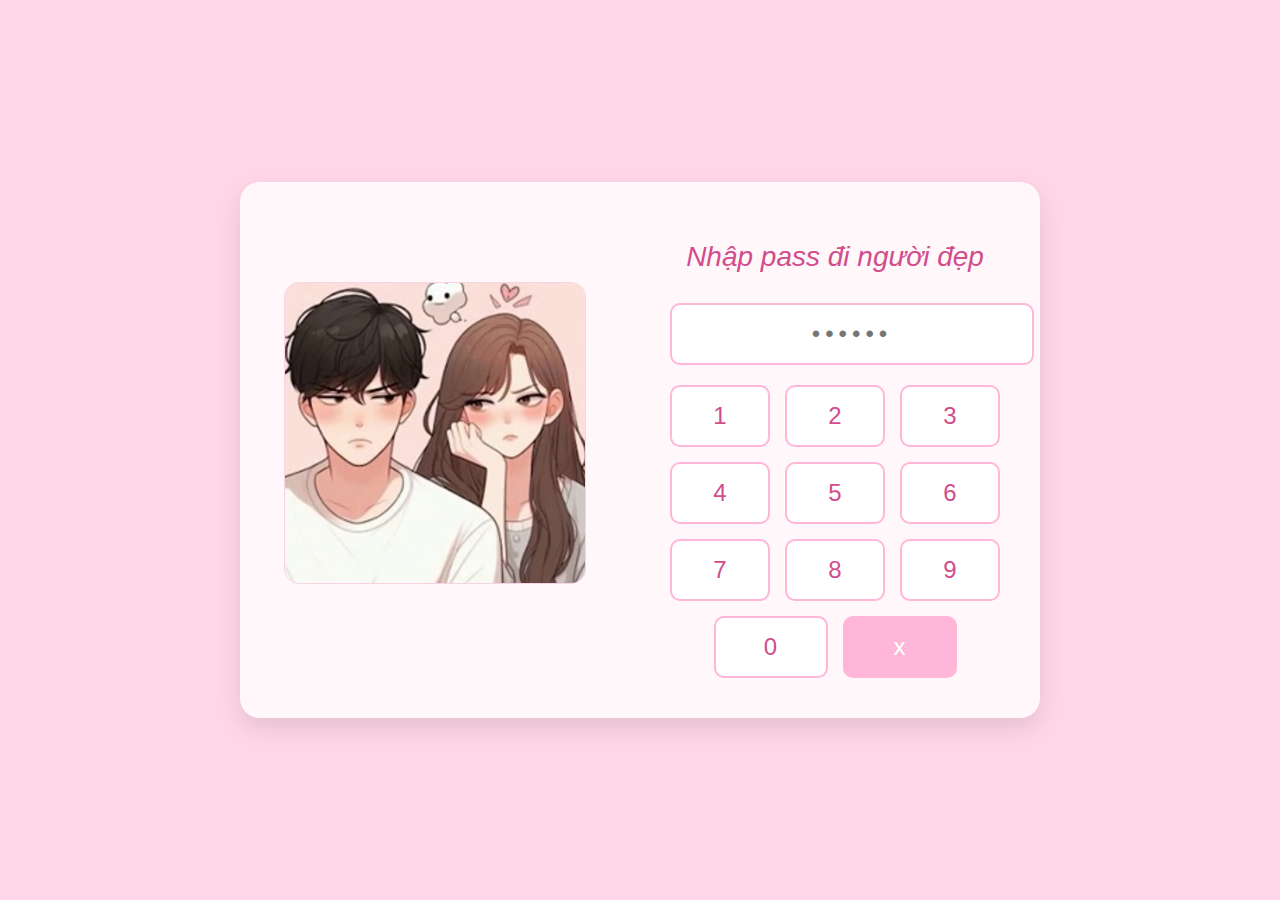
<file: index.html>
<!DOCTYPE html>
<html lang="vi">
<head>
    <meta charset="UTF-8">
    <meta name="viewport" content="width=device-width, initial-scale=1.0">
    <title>Nhập Mật Khẩu</title>
    <link rel="icon" href="data:image/svg+xml,<svg xmlns='http://www.w3.org/2000/svg' viewBox='0 0 100 100'><text y='.9em' font-size='90'>❤️</text></svg>">
    <style>
        body {
            font-family: 'Segoe UI', Tahoma, Geneva, Verdana, sans-serif;
            background-color: #ffd6e7;
            margin: 0;
            padding: 0;
            display: flex;
            justify-content: center;
            align-items: center;
            height: 100vh;
            color: #d14d8b;
        }
        
        .container {
            display: flex;
            background-color: rgba(255, 255, 255, 0.8);
            border-radius: 20px;
            box-shadow: 0 10px 25px rgba(0, 0, 0, 0.1);
            overflow: hidden;
            width: 800px;
            max-width: 90%;
        }
        
        .image-section {
            flex: 1;
            padding: 30px;
            display: flex;
            flex-direction: column;
            align-items: center;
            justify-content: center;
        }
        
        .couple-image {
            width: 300px;
            height: 300px;
            border-radius: 15px;
            border: 1px solid rgba(209, 77, 139, 0.2);
            object-fit: cover;
            margin-bottom: 15px;
        }
        
        .error-message {
            color: #d14d8b;
            font-size: 14px;
            text-align: center;
            height: 20px;
            width: 100%;
        }
        
        .input-section {
            flex: 1;
            padding: 40px;
            display: flex;
            flex-direction: column;
            justify-content: center;
        }
        
        h1 {
            font-family: 'Comic Sans MS', cursive, sans-serif;
            font-size: 28px;
            font-weight: normal;
            color: #d14d8b;
            text-align: center;
            margin-bottom: 30px;
            font-style: italic;
        }
        
        .password-display {
            width: 100%;
            padding: 15px;
            margin-bottom: 20px;
            border: 2px solid #ffb6d9;
            border-radius: 10px;
            font-size: 24px;
            text-align: center;
            letter-spacing: 5px;
            color: #d14d8b;
            background-color: white;
        }
        
        .keypad {
            display: grid;
            grid-template-columns: repeat(3, 1fr);
            gap: 15px;
            margin-bottom: 15px;
        }
        
        .key {
            background-color: white;
            border: 2px solid #ffb6d9;
            border-radius: 10px;
            padding: 15px 0;
            font-size: 24px;
            cursor: pointer;
            transition: all 0.2s;
            text-align: center;
            color: #d14d8b;
        }
        
        .key:hover {
            background-color: #fff0f6;
            transform: scale(1.05);
        }
        
        .key:active {
            transform: scale(0.95);
        }
        
        .bottom-row {
            display: flex;
            justify-content: center;
            gap: 15px;
        }
        
        .zero-key {
            width: 110px;
            background-color: white;
            border: 2px solid #ffb6d9;
            border-radius: 10px;
            padding: 15px 0;
            font-size: 24px;
            cursor: pointer;
            transition: all 0.2s;
            text-align: center;
            color: #d14d8b;
        }
        
        .delete-key {
            width: 110px;
            background-color: #ffb6d9;
            border: 2px solid #ffb6d9;
            border-radius: 10px;
            padding: 15px 0;
            font-size: 24px;
            cursor: pointer;
            transition: all 0.2s;
            text-align: center;
            color: white;
        }
        
        .delete-key:hover {
            background-color: #ff9ec7;
            transform: scale(1.05);
        }
        
        .delete-key:active {
            transform: scale(0.95);
        }
        
        @media (max-width: 768px) {
            .container {
                flex-direction: column;
            }
            
            .image-section, .input-section {
                padding: 20px;
            }
            
            .couple-image {
                width: 200px;
                height: 200px;
            }
            
            .zero-key, .delete-key {
                width: 90px;
            }
        }
    </style>
</head>
<body>
    <div class="container">
        <div class="image-section">
            <img src="ảnh.jpg" alt="Cặp đôi dễ thương" class="couple-image">
            <div class="error-message"></div>
        </div>
        <div class="input-section">
            <h1>Nhập pass đi người đẹp</h1>
            <input type="text" class="password-display" readonly placeholder="••••••" maxlength="6">
            <div class="keypad">
                <div class="key">1</div>
                <div class="key">2</div>
                <div class="key">3</div>
                <div class="key">4</div>
                <div class="key">5</div>
                <div class="key">6</div>
                <div class="key">7</div>
                <div class="key">8</div>
                <div class="key">9</div>
            </div>
            <div class="bottom-row">
                <div class="zero-key">0</div>
                <div class="delete-key">x</div>
            </div>
        </div>
    </div>

    <script>
        const passwordDisplay = document.querySelector('.password-display');
        const keys = document.querySelectorAll('.key');
        const zeroKey = document.querySelector('.zero-key');
        const deleteKey = document.querySelector('.delete-key');
        const errorMessage = document.querySelector('.error-message');
        
        let password = '';
        const correctPassword = '123456';
        let attemptsLeft = 3;
        
        // Handle number keys
        keys.forEach(key => {
            key.addEventListener('click', () => {
                if (password.length < 6) {
                    password += key.textContent;
                    updatePasswordDisplay();
                    checkAutoSubmit();
                }
            });
        });
        
        // Handle zero key
        zeroKey.addEventListener('click', () => {
            if (password.length < 6) {
                password += '0';
                updatePasswordDisplay();
                checkAutoSubmit();
            }
        });
        
        // Handle delete key
        deleteKey.addEventListener('click', () => {
            password = password.slice(0, -1);
            updatePasswordDisplay();
        });
        
        function updatePasswordDisplay() {
            passwordDisplay.value = password;
        }
        
        function checkAutoSubmit() {
            if (password.length === 6) {
                checkPassword();
            }
        }
        
        function checkPassword() {
            if (password === correctPassword) {
                // Correct password
                errorMessage.textContent = 'Mật khẩu đúng! Đang chuyển hướng...';
                errorMessage.style.color = '#4CAF50';
                // Redirect after 1 second
                setTimeout(() => {
                    window.location.href = "page1.html";
                }, 1000);
            } else {
                // Wrong password
                attemptsLeft--;
                if (attemptsLeft > 0) {
                    errorMessage.textContent = `Mật khẩu sai. Bạn còn ${attemptsLeft} lần thử lại.`;
                    password = '';
                    updatePasswordDisplay();
                } else {
                    errorMessage.textContent = 'Bạn đã hết số lần thử. Vui lòng thử lại sau.';
                    document.querySelectorAll('.key, .zero-key, .delete-key').forEach(el => {
                        el.style.pointerEvents = 'none';
                        el.style.opacity = '0.5';
                    });
                }
            }
        }
    </script>
</body>
</html>
</file>
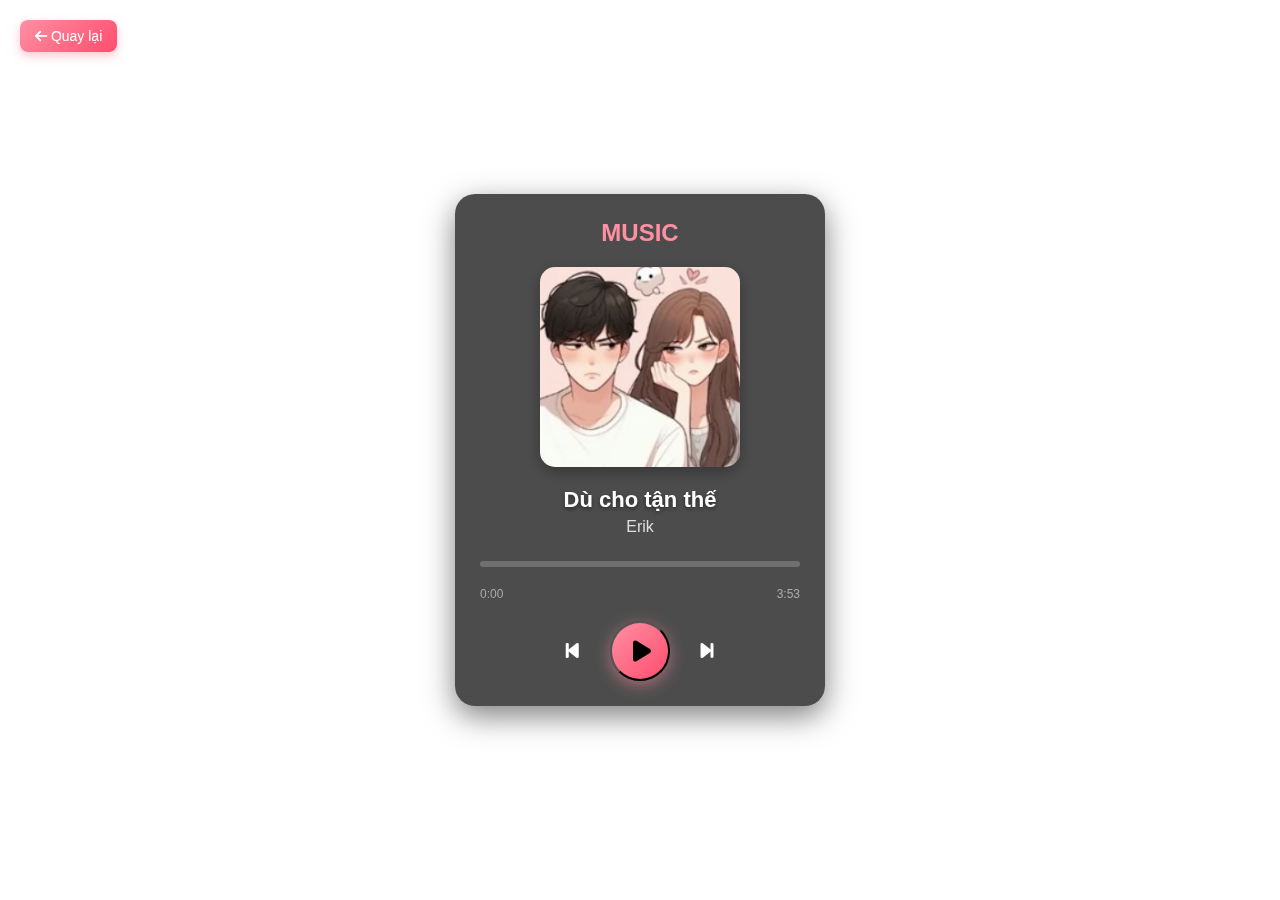
<file: nhac.html>
<!DOCTYPE html>
<html lang="vi">
<head>
    <meta charset="UTF-8">
    <meta name="viewport" content="width=device-width, initial-scale=1.0">
    <title>Music Player - Dù cho tận thế</title>
    
    <style>
        body {
            font-family: 'Arial', sans-serif;
            background: url('https://i.imgur.com/XYZ123.jpg') no-repeat center center fixed; /* THAY LINK ẢNH CỦA BẠN */
            background-size: cover;
            display: flex;
            justify-content: center;
            align-items: center;
            height: 100vh;
            margin: 0;
            color: white;
        }
        
        .player {
            width: 320px;
            background: rgba(0, 0, 0, 0.7);
            backdrop-filter: blur(10px);
            border-radius: 20px;
            box-shadow: 0 10px 30px rgba(0,0,0,0.5);
            padding: 25px;
            text-align: center;
        }
        
        .header {
            font-weight: 900;
            font-size: 24px;
            margin-bottom: 20px;
            color: #FF8FA3;
        }
        
        .cover-art {
            width: 200px;
            height: 200px;
            margin: 0 auto 20px;
            border-radius: 15px;
            overflow: hidden;
            box-shadow: 0 5px 15px rgba(0,0,0,0.3);
        }
        
        .cover-art img {
            width: 100%;
            height: 100%;
            object-fit: cover;
        }
        
        .song-info {
            margin-bottom: 25px;
        }
        
        .song-title {
            font-size: 22px;
            font-weight: bold;
            margin-bottom: 5px;
            text-shadow: 0 2px 4px rgba(0,0,0,0.5);
        }
        
        .artist {
            font-size: 16px;
            color: #DDD;
        }
        
        .progress-container {
            width: 100%;
            height: 6px;
            background: rgba(255,255,255,0.2);
            border-radius: 3px;
            margin: 20px 0;
            cursor: pointer;
        }
        
        .progress {
            height: 100%;
            background: linear-gradient(to right, #FF8FA3, #FF4D6D);
            border-radius: 3px;
            width: 0%;
        }
        
        .time-info {
            display: flex;
            justify-content: space-between;
            font-size: 12px;
            color: #AAA;
            margin-bottom: 20px;
        }
        
        .controls {
            display: flex;
            justify-content: center;
            align-items: center;
            gap: 25px;
        }
        
        .control-btn {
            background: none;
            border: none;
            cursor: pointer;
            color: white;
            font-size: 20px;
            transition: all 0.2s;
        }
        
        .control-btn:hover {
            color: #FF8FA3;
            transform: scale(1.1);
        }
        
        .play-btn {
            width: 60px;
            height: 60px;
            background: linear-gradient(135deg, #FF8FA3, #FF4D6D);
            border-radius: 50%;
            display: flex;
            justify-content: center;
            align-items: center;
            box-shadow: 0 4px 15px rgba(255, 143, 163, 0.5);
            transition: all 0.2s;
        }
        
        .play-btn:hover {
            transform: scale(1.05);
            box-shadow: 0 6px 20px rgba(255, 143, 163, 0.7);
        }
        
        .play-btn i {
            font-size: 24px;
            margin-left: 3px;
        }
    </style>
    <link rel="stylesheet" href="https://cdnjs.cloudflare.com/ajax/libs/font-awesome/6.0.0-beta3/css/all.min.css">
</head>
<body>
    <!-- Nút quay lại -->
    <button onclick="window.location.href='page3.html'" 
            style="position: fixed; 
                   top: 20px; 
                   left: 20px; 
                   padding: 8px 15px; 
                   border: none; 
                   border-radius: 8px; 
                   background: linear-gradient(135deg, #FF8FA3, #FF4D6D); 
                   color: white; 
                   font-size: 14px; 
                   cursor: pointer;
                   box-shadow: 0 4px 10px rgba(255, 143, 163, 0.5);
                   transition: all 0.2s;
                   z-index: 1000;">
        <i class="fas fa-arrow-left"></i> Quay lại
    </button>

    <div class="player">
        <div class="header">MUSIC</div>
        
        <div class="cover-art">
            <img src="nhac.jpg" alt="Đôi anime" id="coverImage">
        </div>
        
        <div class="song-info">
            <div class="song-title">Dù cho tận thế</div>
            <div class="artist">Erik</div>
        </div>
        
        <div class="progress-container" id="progressContainer">
            <div class="progress" id="progress"></div>
        </div>
        
        <div class="time-info">
            <span id="currentTime">0:00</span>
            <span id="duration">3:15</span>
        </div>
        
        <div class="controls">
            <button class="control-btn" id="prevBtn"><i class="fas fa-step-backward"></i></button>
            <button class="play-btn" id="playBtn">
                <i class="fas fa-play" id="playIcon"></i>
            </button>
            <button class="control-btn" id="nextBtn"><i class="fas fa-step-forward"></i></button>
        </div>
    </div>

    <audio id="audioPlayer" src="DuChoTanThe-Erik-36691650.mp3"></audio>

   <script>
    // DOM Elements
    const audioPlayer = document.getElementById('audioPlayer');
    const playBtn = document.getElementById('playBtn');
    const playIcon = document.getElementById('playIcon');
    const prevBtn = document.getElementById('prevBtn');
    const nextBtn = document.getElementById('nextBtn');
    const progress = document.getElementById('progress');
    const progressContainer = document.getElementById('progressContainer');
    const currentTimeEl = document.getElementById('currentTime');
    const durationEl = document.getElementById('duration');
    const coverImage = document.getElementById('coverImage');

    // Play/Pause
    function togglePlay() {
        if (audioPlayer.paused) {
            audioPlayer.play();
            playIcon.classList.replace('fa-play', 'fa-pause');
            playBtn.style.transform = 'scale(1.05)';
        } else {
            audioPlayer.pause();
            playIcon.classList.replace('fa-pause', 'fa-play');
            playBtn.style.transform = 'scale(1)';
        }
    }

    playBtn.addEventListener('click', togglePlay);

    // Update Progress Bar
    function updateProgress(e) {
        const { duration, currentTime } = e.srcElement;
        const progressPercent = (currentTime / duration) * 100;
        progress.style.width = `${progressPercent}%`;
        
        // Update time display
        currentTimeEl.textContent = formatTime(currentTime);
    }

    // Set Progress when clicked on progress bar
    function setProgress(e) {
        const width = this.clientWidth;
        const clickX = e.offsetX;
        const duration = audioPlayer.duration;
        audioPlayer.currentTime = (clickX / width) * duration;
    }

    // Format time (seconds to MM:SS)
    function formatTime(seconds) {
        const mins = Math.floor(seconds / 60);
        const secs = Math.floor(seconds % 60);
        return `${mins}:${secs < 10 ? '0' : ''}${secs}`;
    }

    // Update time info
    function updateTimeInfo() {
        durationEl.textContent = formatTime(audioPlayer.duration);
    }

    // Event Listeners
    audioPlayer.addEventListener('timeupdate', updateProgress);
    audioPlayer.addEventListener('ended', () => {
        playIcon.classList.replace('fa-pause', 'fa-play');
        progress.style.width = '0%';
        currentTimeEl.textContent = '0:00';
    });
    audioPlayer.addEventListener('loadedmetadata', updateTimeInfo);
    progressContainer.addEventListener('click', setProgress);

    // Next/Prev buttons chuyển sang file khác
    nextBtn.addEventListener('click', () => {
        window.location.href = "song2.html"; // Đường dẫn file bài tiếp theo
    });

    prevBtn.addEventListener('click', () => {
        window.location.href = "song3.html"; // Đường dẫn file bài trước đó
    });

    // Load cover art animation
    coverImage.style.opacity = '0';
    setTimeout(() => {
        coverImage.style.transition = 'opacity 0.5s ease';
        coverImage.style.opacity = '1';
    }, 100);
</script>

</body>

</html>
</file>
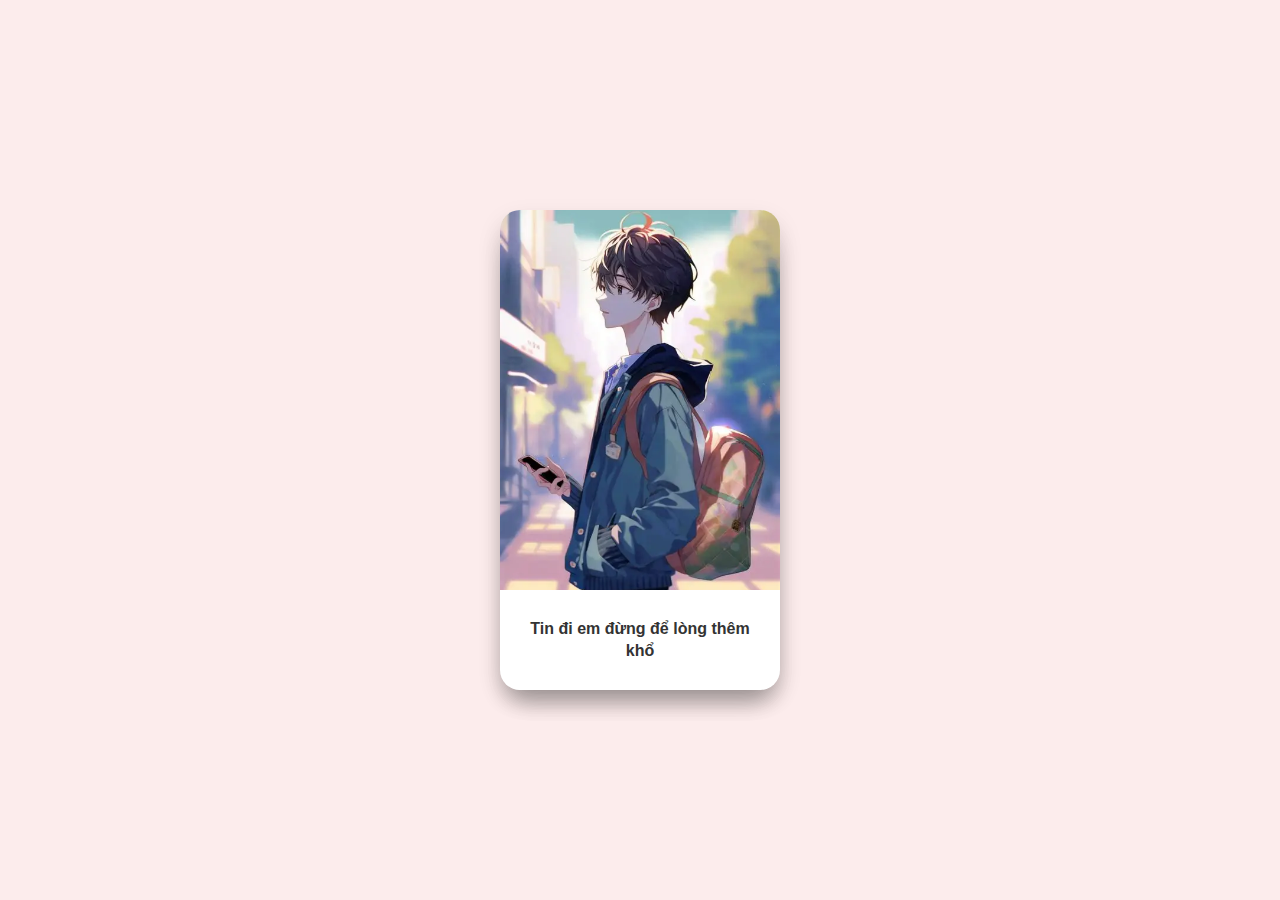
<file: nhatky.html>
<!DOCTYPE html>
<html lang="vi">
<head>
<meta charset="UTF-8">
<title>Stack Card Slide</title>
<style>
    body {
        margin: 0;
        height: 100vh;
        background: #fcecec;
        display: flex;
        justify-content: center;
        align-items: center;
        font-family: sans-serif;
    }

    .stack-container {
        position: relative;
        width: 280px;
        height: 480px;
        cursor: pointer;
    }

    .card {
        position: absolute;
        width: 100%;
        height: 100%;
        background: white;
        border-radius: 20px;
        box-shadow: 0 10px 25px rgba(0,0,0,0.1);
        overflow: hidden;
        display: flex;
        flex-direction: column;
        transition: transform 0.6s ease, opacity 0.6s ease;
    }

    .card-img {
        height: 380px;
        width: 100%;
        object-fit: cover;
    }

    .card-caption {
        flex: 1;
        display: flex;
        align-items: center;
        justify-content: center;
        padding: 15px;
        text-align: center;
        font-size: 16px;
        font-weight: bold;
        color: #333;
        line-height: 1.4;
    }

    .slide-out {
        transform: translateX(150%) rotate(10deg) scale(1.05);
        opacity: 0;
    }

    /* Xếp chồng các card */
    .card:nth-child(1) { z-index: 5; }
    .card:nth-child(2) { z-index: 4; transform: scale(0.98) translateY(5px); }
    .card:nth-child(3) { z-index: 3; transform: scale(0.96) translateY(10px); }
    .card:nth-child(4) { z-index: 2; transform: scale(0.94) translateY(15px); }
    .card:nth-child(5) { z-index: 1; transform: scale(0.92) translateY(20px); }
</style>
</head>
<body>

<div class="stack-container" id="stack">
    <!-- Card 1 -->
    <div class="card">
        <img class="card-img" src="a1.jpg" alt="">
        <div class="card-caption">Tin đi em đừng để lòng thêm khổ</div>
    </div>
    
    <!-- Card 2 -->
    <div class="card">
        <img class="card-img" src="a2.jpg" alt="">
        <div class="card-caption">Dù thế nào em vẫn luôn ở đây</div>
    </div>
    
    <!-- Card 3 -->
    <div class="card">
        <img class="card-img" src="a3.jpg" alt="">
        <div class="card-caption">Cười lên nhé, mọi chuyện sẽ ổn thôi</div>
    </div>
    
    <!-- Card 4 -->
    <div class="card">
        <img class="card-img" src="a4.jpg" alt="">
        <div class="card-caption">Ngày mai trời lại sáng</div>
    </div>
    
    <!-- Card 5 -->
    <div class="card">
        <img class="card-img" src="a5.jpg" alt="">
        <div class="card-caption">Mạnh mẽ lên em nhé</div>
    </div>
</div>

<script>
    const stack = document.getElementById('stack');
    let clickCount = 0;
    const totalCards = 5; // Tổng số card

    stack.addEventListener('click', () => {
        const topCard = stack.querySelector('.card:first-child');
        topCard.classList.add('slide-out');
        clickCount++;

        topCard.addEventListener('transitionend', () => {
            topCard.classList.remove('slide-out');
            stack.appendChild(topCard); // Đưa card về cuối stack
            
            // Kiểm tra nếu đã xem hết 5 card
            if (clickCount >= totalCards) {
                setTimeout(() => {
                    window.location.href = "page3.html"; // Chuyển hướng sau 0.5s
                }, 500);
            }
        }, { once: true });
    });
</script>

</body>
</html>
</file>
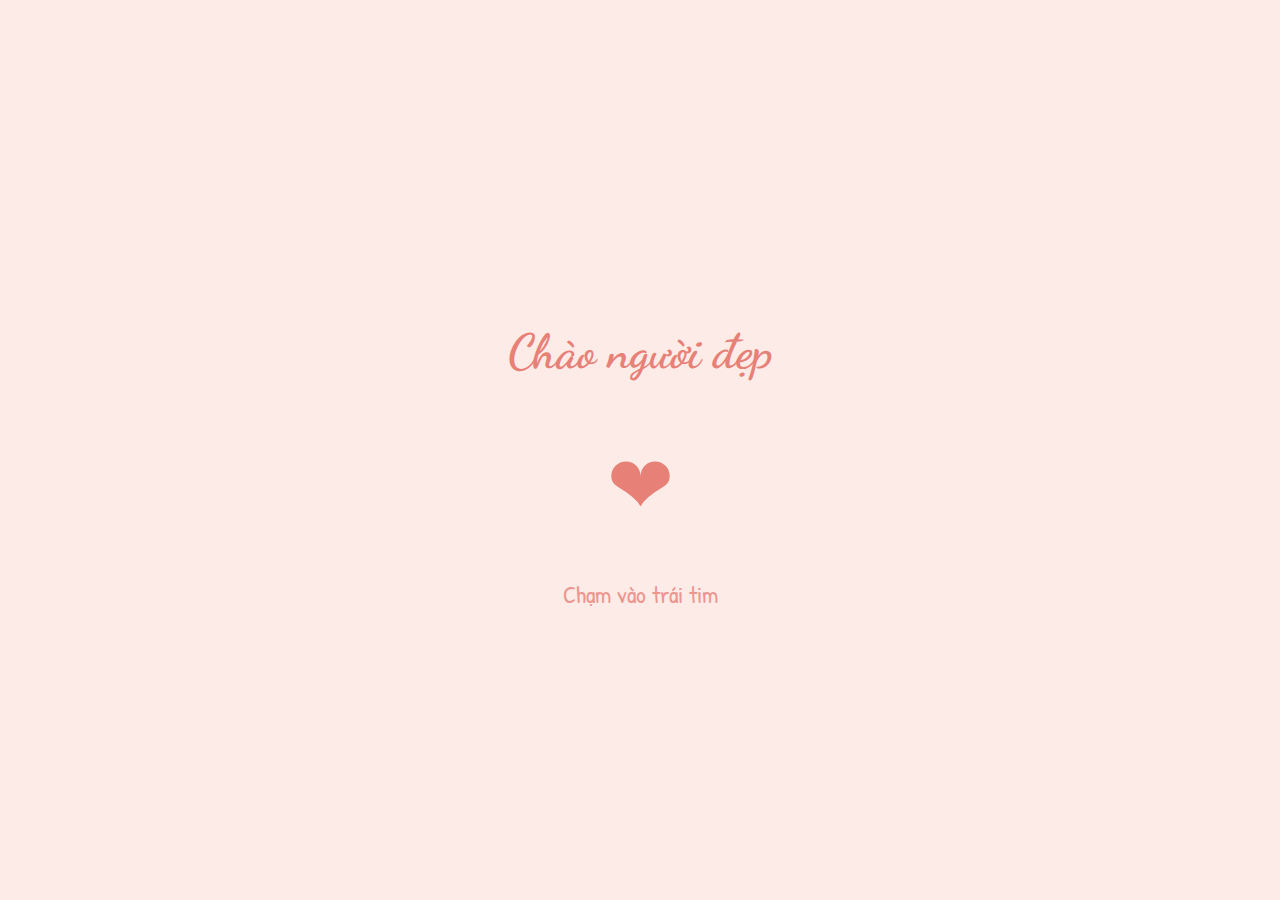
<file: page1.html>
<!DOCTYPE html>
<html lang="vi">
<head>
    <meta charset="UTF-8">
    <meta name="viewport" content="width=device-width, initial-scale=1.0">
    <title>Chào người đẹp</title>
    <style>
        @import url('https://fonts.googleapis.com/css2?family=Dancing+Script:wght@700&family=Patrick+Hand&display=swap');
        
        body {
            margin: 0;
            padding: 0;
            height: 100vh;
            display: flex;
            justify-content: center;
            align-items: center;
            background-color: #fdebe7;
            font-family: 'Patrick Hand', cursive;
            text-align: center;
        }
        
        .container {
            padding: 20px;
        }
        
        h1 {
            font-size: 3rem;
            color: #e78178;
            margin-bottom: 30px;
            font-family: 'Dancing Script', cursive;
        }
        
        .heart {
            font-size: 5rem;
            color: #e78178;
            margin: 20px 0;
            cursor: pointer;
            transition: transform 0.3s;
            display: inline-block; /* Để có thể thêm link bao bọc */
            text-decoration: none; /* Loại bỏ gạch chân mặc định của link */
        }
        
        .heart:hover {
            transform: scale(1.1);
        }
        
        .subtext {
            font-size: 1.5rem;
            color: #e78178;
            opacity: 0.8;
            margin-top: 20px;
        }

        /* Style cho link bao bọc trái tim */
        .heart-link {
            text-decoration: none;
            color: inherit;
        }
    </style>
</head>
<body>
    <div class="container">
        <h1>Chào người đẹp</h1>
        <a href="page2.html" class="heart-link">
            <div class="heart">❤</div>
        </a>
        <div class="subtext">Chạm vào trái tim</div>
    </div>
</body>
</html>
</file>
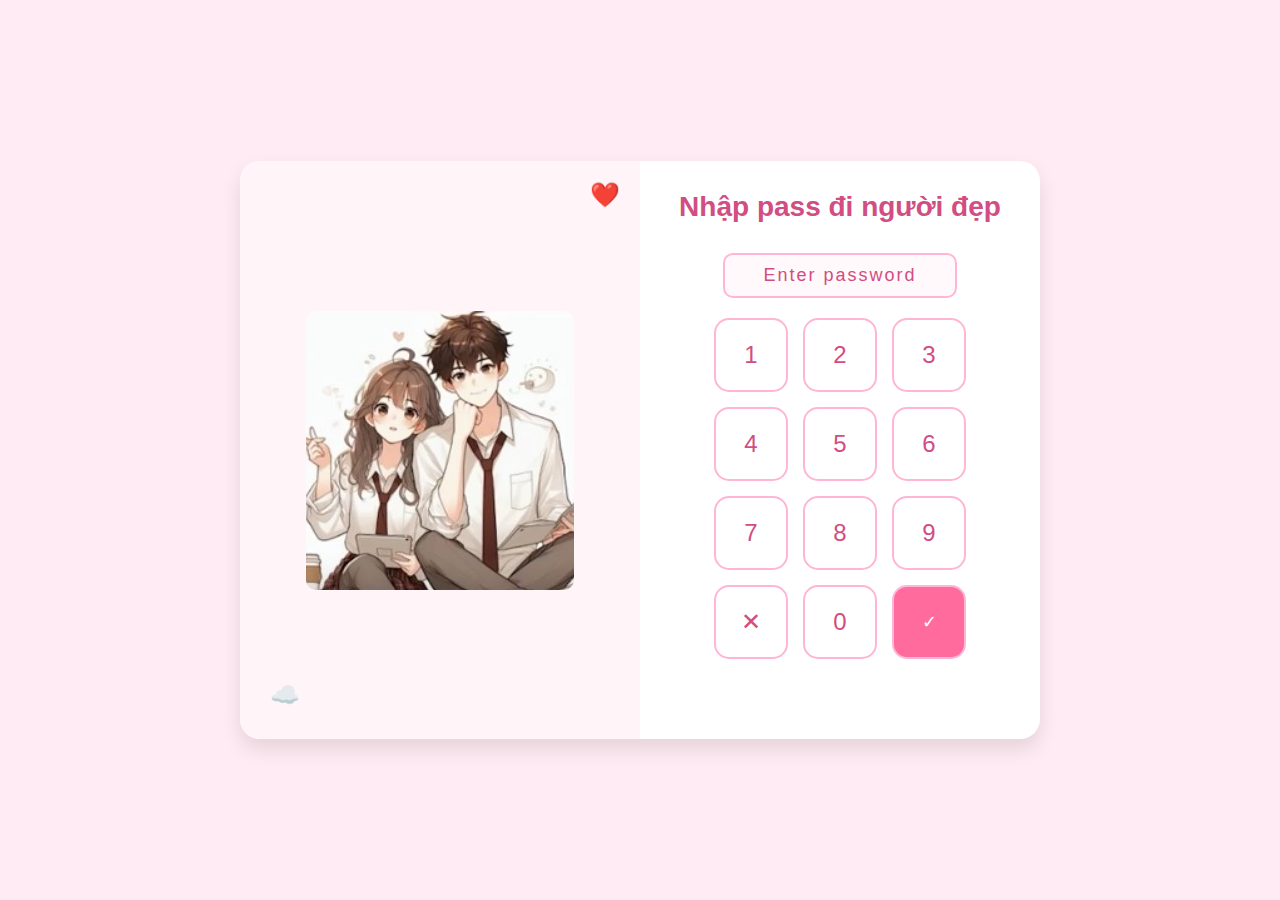
<file: page2.html>
<!DOCTYPE html>
<html lang="vi">
<head>
    <meta charset="UTF-8">
    <meta name="viewport" content="width=device-width, initial-scale=1.0">
    <title>Nhập pass đi người đẹp</title>
    <style>
        body {
            font-family: Arial, sans-serif;
            background-color: #ffebf3;
            display: flex;
            justify-content: center;
            align-items: center;
            height: 100vh;
            margin: 0;
        }
        
        .container {
            display: flex;
            background-color: white;
            border-radius: 20px;
            box-shadow: 0 10px 20px rgba(0, 0, 0, 0.1);
            overflow: hidden;
            width: 800px;
        }
        
        .illustration {
            flex: 1;
            padding: 30px;
            background-color: #fff5f9;
            display: flex;
            flex-direction: column;
            justify-content: center;
            align-items: center;
            position: relative;
        }
        
        .illustration img {
            max-width: 100%;
            height: auto;
            border-radius: 10px;
        }
        
        .hearts {
            position: absolute;
            top: 20px;
            right: 20px;
            font-size: 24px;
            color: #ff6b9d;
        }
        
        .cloud {
            position: absolute;
            bottom: 30px;
            left: 30px;
            font-size: 24px;
            color: #ff9cc0;
        }
        
        .keypad {
            flex: 1;
            padding: 30px;
            display: flex;
            flex-direction: column;
            align-items: center;
        }
        
        .title {
            font-family: 'Comic Sans MS', cursive, sans-serif;
            font-size: 28px;
            font-weight: bold;
            color: #d14d82;
            margin-bottom: 30px;
            text-align: center;
        }
        
        .password-display {
            font-family: 'Comic Sans MS', cursive, sans-serif;
            font-size: 18px;
            color: #d14d82;
            margin-bottom: 20px;
            padding: 10px 15px;
            border: 2px solid #ffb6d5;
            border-radius: 10px;
            width: 200px;
            text-align: center;
            background-color: #fff9fb;
            letter-spacing: 2px;
        }
        
        .keypad-grid {
            display: grid;
            grid-template-columns: repeat(3, 1fr);
            gap: 15px;
            margin-bottom: 20px;
        }
        
        .key {
            font-family: 'Arial Rounded MT Bold', 'Arial', sans-serif;
            font-size: 24px;
            width: 70px;
            height: 70px;
            border: 2px solid #ffb6d5;
            border-radius: 15px;
            background-color: white;
            color: #d14d82;
            cursor: pointer;
            display: flex;
            justify-content: center;
            align-items: center;
            transition: all 0.2s;
        }
        
        .key:hover {
            background-color: #fff0f5;
        }
        
        .key:active {
            transform: scale(0.95);
            background-color: #ffe0ed;
        }
        
        .clear-btn {
            font-family: 'Arial Rounded MT Bold', 'Arial', sans-serif;
            font-size: 24px;
            color: #d14d82;
        }
        
        .submit-key {
            font-family: 'Comic Sans MS', cursive, sans-serif;
            font-size: 18px;
            background-color: #ff6b9d;
            color: white;
        }
        
        .message {
            font-family: 'Comic Sans MS', cursive, sans-serif;
            color: #ff6b9d;
            margin-top: 10px;
            height: 20px;
            text-align: center;
        }
    </style>
</head>
<body>
    <div class="container">
        <div class="illustration">
            <div class="hearts">❤️</div>
            <div class="cloud">☁️</div>
            <!-- Sử dụng ảnh từ file 2.html -->
            <img src="anh2.jpg" alt="Ảnh minh họa cặp đôi anime">
        </div>
        <div class="keypad">
            <div class="title">Nhập pass đi người đẹp</div>
            <div class="password-display" id="passwordDisplay">Enter password</div>
            <div class="keypad-grid">
                <div class="key" onclick="appendNumber('1')">1</div>
                <div class="key" onclick="appendNumber('2')">2</div>
                <div class="key" onclick="appendNumber('3')">3</div>
                <div class="key" onclick="appendNumber('4')">4</div>
                <div class="key" onclick="appendNumber('5')">5</div>
                <div class="key" onclick="appendNumber('6')">6</div>
                <div class="key" onclick="appendNumber('7')">7</div>
                <div class="key" onclick="appendNumber('8')">8</div>
                <div class="key" onclick="appendNumber('9')">9</div>
                <div class="key clear-btn" onclick="clearPassword()">✕</div>
                <div class="key" onclick="appendNumber('0')">0</div>
                <div class="key submit-key" onclick="checkPassword()">✓</div>
            </div>
            <div class="message" id="message"></div>
        </div>
    </div>

    <script>
        let password = '';
        const correctPassword = '123456';
        const passwordLength = 6;
        
        function appendNumber(num) {
            if (password.length < passwordLength) {
                password += num;
                updateDisplay();
                
                // Tự động kiểm tra khi đủ 6 số
                if (password.length === passwordLength) {
                    setTimeout(checkPassword, 300);
                }
            }
        }
        
        function clearPassword() {
            password = '';
            updateDisplay();
            document.getElementById('message').textContent = '';
        }
        
        function updateDisplay() {
            const display = document.getElementById('passwordDisplay');
            if (password.length === 0) {
                display.textContent = 'Enter password';
            } else {
                display.textContent = '*'.repeat(password.length);
            }
        }
        
        function checkPassword() {
            const messageElement = document.getElementById('message');
            
            if (password === correctPassword) {
                messageElement.textContent = 'Mật khẩu đúng! Đang chuyển hướng...';
                messageElement.style.color = '#4CAF50';
                
                // Chuyển hướng sau 1 giây
                setTimeout(() => {
                    window.location.href = 'page3.html';
                }, 1000);
            } else {
                messageElement.textContent = 'Mật khẩu sai! Vui lòng thử lại.';
                messageElement.style.color = '#ff6b9d';
                password = '';
                updateDisplay();
            }
        }
    </script>
</body>
</html>
</file>
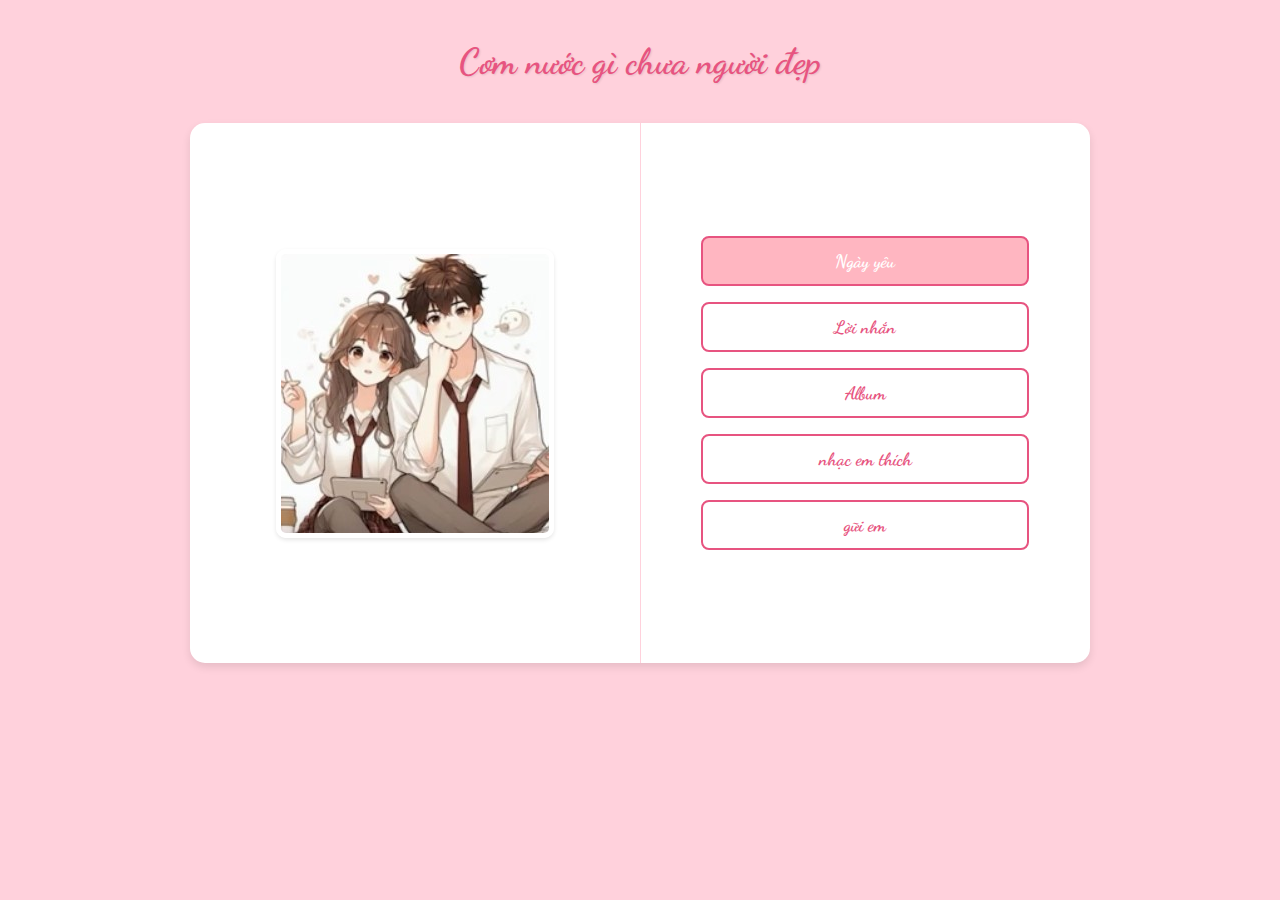
<file: page3.html>
<!DOCTYPE html>
<html>
<head>
    <style>
        body {
            background-color: #FFD1DC;
            margin: 0;
            padding: 0;
            display: flex;
            flex-direction: column;
            align-items: center;
            min-height: 100vh;
        }
        
        .title {
            color: #E75480;
            font-size: 36px;
            margin: 40px 0;
            text-align: center;
            font-family: 'Dancing Script', cursive;
            text-shadow: 1px 1px 2px rgba(0,0,0,0.1);
        }
        
        .main-frame {
            background-color: white;
            border-radius: 15px;
            width: 80%;
            max-width: 900px;
            height: 60vh;
            min-height: 400px;
            display: flex;
            box-shadow: 0 4px 8px rgba(0,0,0,0.1);
        }
        
        .image-section {
            width: 50%;
            display: flex;
            justify-content: center;
            align-items: center;
            padding: 20px;
            border-right: 1px solid #FFD1DC;
        }
        
        .couple-image {
            max-width: 100%;
            max-height: 100%;
            border: 5px solid white;
            border-radius: 10px;
            box-shadow: 0 2px 4px rgba(0,0,0,0.1);
            object-fit: contain;
        }
        
        .content-section {
            width: 50%;
            display: flex;
            flex-direction: column;
            justify-content: center;
            align-items: center;
            padding: 20px;
        }
        
        .menu-button {
            width: 80%;
            padding: 12px;
            margin: 8px 0;
            border: 2px solid #E75480;
            border-radius: 8px;
            background-color: transparent;
            color: #E75480;
            font-size: 16px;
            cursor: pointer;
            transition: all 0.3s;
            font-family: 'Dancing Script', cursive;
            font-weight: bold;
            font-size: 18px;
        }
        
        .menu-button:hover {
            background-color: #FFB6C1;
            color: white;
            transform: scale(1.02);
        }
        
        .active {
            background-color: #FFB6C1;
            color: white;
        }
    </style>
    <link href="https://fonts.googleapis.com/css2?family=Dancing+Script:wght@400;700&display=swap" rel="stylesheet">
</head>
<body>
    <h1 class="title">Cơm nước gì chưa người đẹp</h1>
    
    <div class="main-frame">
        <div class="image-section">
            <img src="anh2.jpg" alt="Cặp đôi dễ thương" class="couple-image">
            <div class="error-message"></div>
        </div>
        
        <div class="content-section">
            <button class="menu-button active" onclick="window.location.href='ngayiu.html'">Ngày yêu</button>
            <button class="menu-button" onclick="window.location.href='nhatky.html'">Lời nhắn</button>
            <button class="menu-button" onclick="window.location.href='album.html'">Album</button>
            <button class="menu-button" onclick="window.location.href='nhac.html'">nhạc em thích</button>
            <button class="menu-button" onclick="window.location.href='guiem.html'">gữi em</button>
        </div>
    </div>
</body>
</html>
</file>
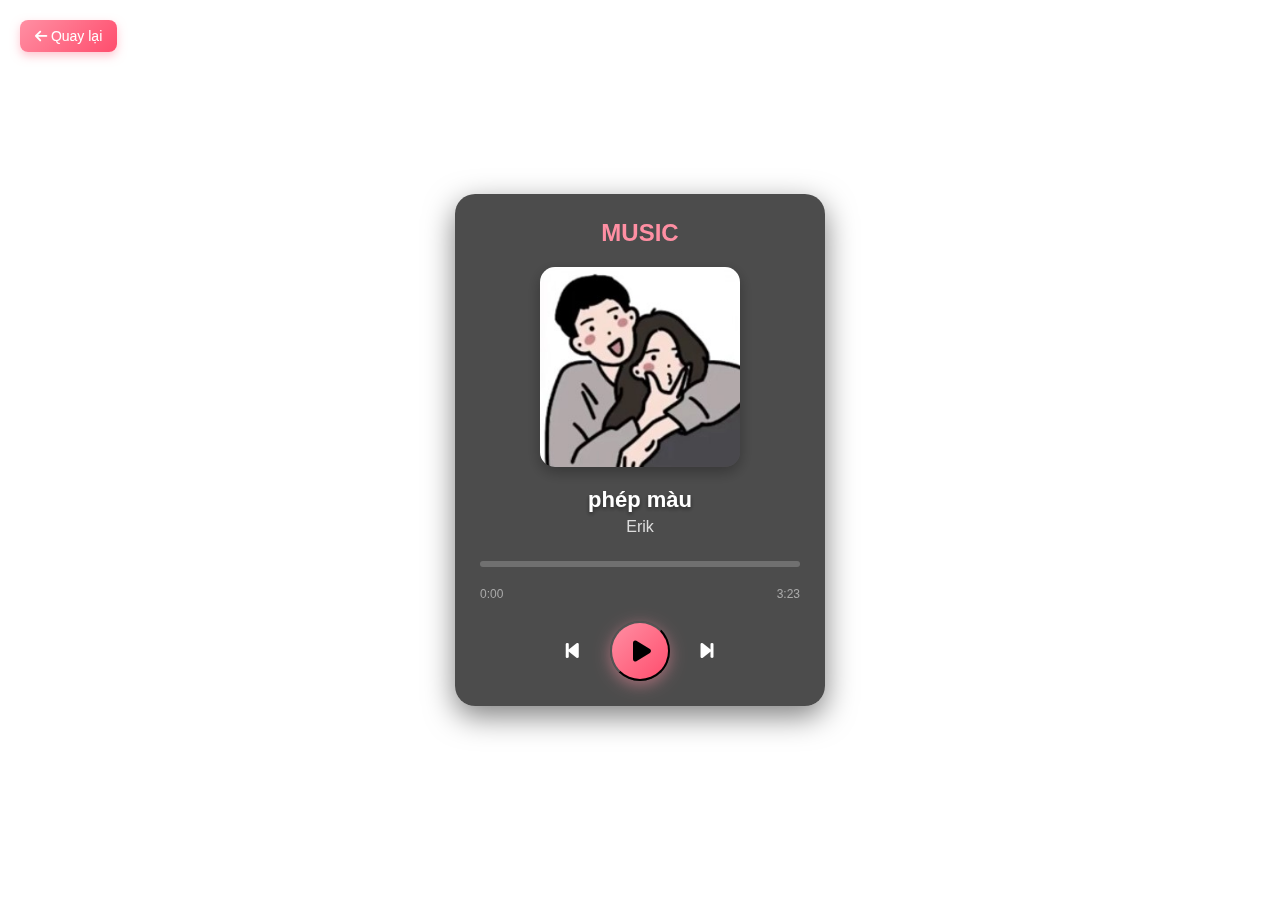
<file: song2.html>
<!DOCTYPE html>
<html lang="vi">
<head>
    <meta charset="UTF-8">
    <meta name="viewport" content="width=device-width, initial-scale=1.0">
    <title>Music Player - Dù cho tận thế</title>
    <style>
        body {
            font-family: 'Arial', sans-serif;
            background: url('https://i.imgur.com/XYZ123.jpg') no-repeat center center fixed; /* THAY LINK ẢNH CỦA BẠN */
            background-size: cover;
            display: flex;
            justify-content: center;
            align-items: center;
            height: 100vh;
            margin: 0;
            color: white;
        }
        
        .player {
            width: 320px;
            background: rgba(0, 0, 0, 0.7);
            backdrop-filter: blur(10px);
            border-radius: 20px;
            box-shadow: 0 10px 30px rgba(0,0,0,0.5);
            padding: 25px;
            text-align: center;
        }
        
        .header {
            font-weight: 900;
            font-size: 24px;
            margin-bottom: 20px;
            color: #FF8FA3;
        }
        
        .cover-art {
            width: 200px;
            height: 200px;
            margin: 0 auto 20px;
            border-radius: 15px;
            overflow: hidden;
            box-shadow: 0 5px 15px rgba(0,0,0,0.3);
        }
        
        .cover-art img {
            width: 100%;
            height: 100%;
            object-fit: cover;
        }
        
        .song-info {
            margin-bottom: 25px;
        }
        
        .song-title {
            font-size: 22px;
            font-weight: bold;
            margin-bottom: 5px;
            text-shadow: 0 2px 4px rgba(0,0,0,0.5);
        }
        
        .artist {
            font-size: 16px;
            color: #DDD;
        }
        
        .progress-container {
            width: 100%;
            height: 6px;
            background: rgba(255,255,255,0.2);
            border-radius: 3px;
            margin: 20px 0;
            cursor: pointer;
        }
        
        .progress {
            height: 100%;
            background: linear-gradient(to right, #FF8FA3, #FF4D6D);
            border-radius: 3px;
            width: 0%;
        }
        
        .time-info {
            display: flex;
            justify-content: space-between;
            font-size: 12px;
            color: #AAA;
            margin-bottom: 20px;
        }
        
        .controls {
            display: flex;
            justify-content: center;
            align-items: center;
            gap: 25px;
        }
        
        .control-btn {
            background: none;
            border: none;
            cursor: pointer;
            color: white;
            font-size: 20px;
            transition: all 0.2s;
        }
        
        .control-btn:hover {
            color: #FF8FA3;
            transform: scale(1.1);
        }
        
        .play-btn {
            width: 60px;
            height: 60px;
            background: linear-gradient(135deg, #FF8FA3, #FF4D6D);
            border-radius: 50%;
            display: flex;
            justify-content: center;
            align-items: center;
            box-shadow: 0 4px 15px rgba(255, 143, 163, 0.5);
            transition: all 0.2s;
        }
        
        .play-btn:hover {
            transform: scale(1.05);
            box-shadow: 0 6px 20px rgba(255, 143, 163, 0.7);
        }
        
        .play-btn i {
            font-size: 24px;
            margin-left: 3px;
        }
    </style>
    <link rel="stylesheet" href="https://cdnjs.cloudflare.com/ajax/libs/font-awesome/6.0.0-beta3/css/all.min.css">
</head>
<body>
    <!-- Nút quay lại -->
    <button onclick="window.location.href='page3.html'" 
            style="position: fixed; 
                   top: 20px; 
                   left: 20px; 
                   padding: 8px 15px; 
                   border: none; 
                   border-radius: 8px; 
                   background: linear-gradient(135deg, #FF8FA3, #FF4D6D); 
                   color: white; 
                   font-size: 14px; 
                   cursor: pointer;
                   box-shadow: 0 4px 10px rgba(255, 143, 163, 0.5);
                   transition: all 0.2s;
                   z-index: 1000;">
        <i class="fas fa-arrow-left"></i> Quay lại
    </button>

    <div class="player">
        <div class="header">MUSIC</div>
        
        <div class="cover-art">
            <img src="phepmau.jpg" alt="Đôi anime" id="coverImage">
        </div>
        
        <div class="song-info">
            <div class="song-title">phép màu</div>
            <div class="artist">Erik</div>
        </div>
        
        <div class="progress-container" id="progressContainer">
            <div class="progress" id="progress"></div>
        </div>
        
        <div class="time-info">
            <span id="currentTime">0:00</span>
            <span id="duration">3:15</span>
        </div>
        
        <div class="controls">
            <button class="control-btn" id="prevBtn"><i class="fas fa-step-backward"></i></button>
            <button class="play-btn" id="playBtn">
                <i class="fas fa-play" id="playIcon"></i>
            </button>
            <button class="control-btn" id="nextBtn"><i class="fas fa-step-forward"></i></button>
        </div>
    </div>

    <audio id="audioPlayer" src="PhepMauRemix-Cheng-8576601.mp3"></audio> <!-- THAY LINK NHẠC CỦA BẠN -->

   <script>
    // DOM Elements
    const audioPlayer = document.getElementById('audioPlayer');
    const playBtn = document.getElementById('playBtn');
    const playIcon = document.getElementById('playIcon');
    const prevBtn = document.getElementById('prevBtn');
    const nextBtn = document.getElementById('nextBtn');
    const progress = document.getElementById('progress');
    const progressContainer = document.getElementById('progressContainer');
    const currentTimeEl = document.getElementById('currentTime');
    const durationEl = document.getElementById('duration');
    const coverImage = document.getElementById('coverImage');

    // Play/Pause
    function togglePlay() {
        if (audioPlayer.paused) {
            audioPlayer.play();
            playIcon.classList.replace('fa-play', 'fa-pause');
            playBtn.style.transform = 'scale(1.05)';
        } else {
            audioPlayer.pause();
            playIcon.classList.replace('fa-pause', 'fa-play');
            playBtn.style.transform = 'scale(1)';
        }
    }

    playBtn.addEventListener('click', togglePlay);

    // Update Progress Bar
    function updateProgress(e) {
        const { duration, currentTime } = e.srcElement;
        const progressPercent = (currentTime / duration) * 100;
        progress.style.width = `${progressPercent}%`;
        
        // Update time display
        currentTimeEl.textContent = formatTime(currentTime);
    }

    // Set Progress when clicked on progress bar
    function setProgress(e) {
        const width = this.clientWidth;
        const clickX = e.offsetX;
        const duration = audioPlayer.duration;
        audioPlayer.currentTime = (clickX / width) * duration;
    }

    // Format time (seconds to MM:SS)
    function formatTime(seconds) {
        const mins = Math.floor(seconds / 60);
        const secs = Math.floor(seconds % 60);
        return `${mins}:${secs < 10 ? '0' : ''}${secs}`;
    }

    // Update time info
    function updateTimeInfo() {
        durationEl.textContent = formatTime(audioPlayer.duration);
    }

    // Event Listeners
    audioPlayer.addEventListener('timeupdate', updateProgress);
    audioPlayer.addEventListener('ended', () => {
        playIcon.classList.replace('fa-pause', 'fa-play');
        progress.style.width = '0%';
        currentTimeEl.textContent = '0:00';
    });
    audioPlayer.addEventListener('loadedmetadata', updateTimeInfo);
    progressContainer.addEventListener('click', setProgress);

    // Next/Prev buttons chuyển sang file khác
    nextBtn.addEventListener('click', () => {
        window.location.href = "song3.html"; // Đường dẫn file bài tiếp theo
    });

    prevBtn.addEventListener('click', () => {
        window.location.href = "kyniem.html"; // Đường dẫn file bài trước đó
    });

    // Load cover art animation
    coverImage.style.opacity = '0';
    setTimeout(() => {
        coverImage.style.transition = 'opacity 0.5s ease';
        coverImage.style.opacity = '1';
    }, 100);
</script>

</body>
</html>
</file>
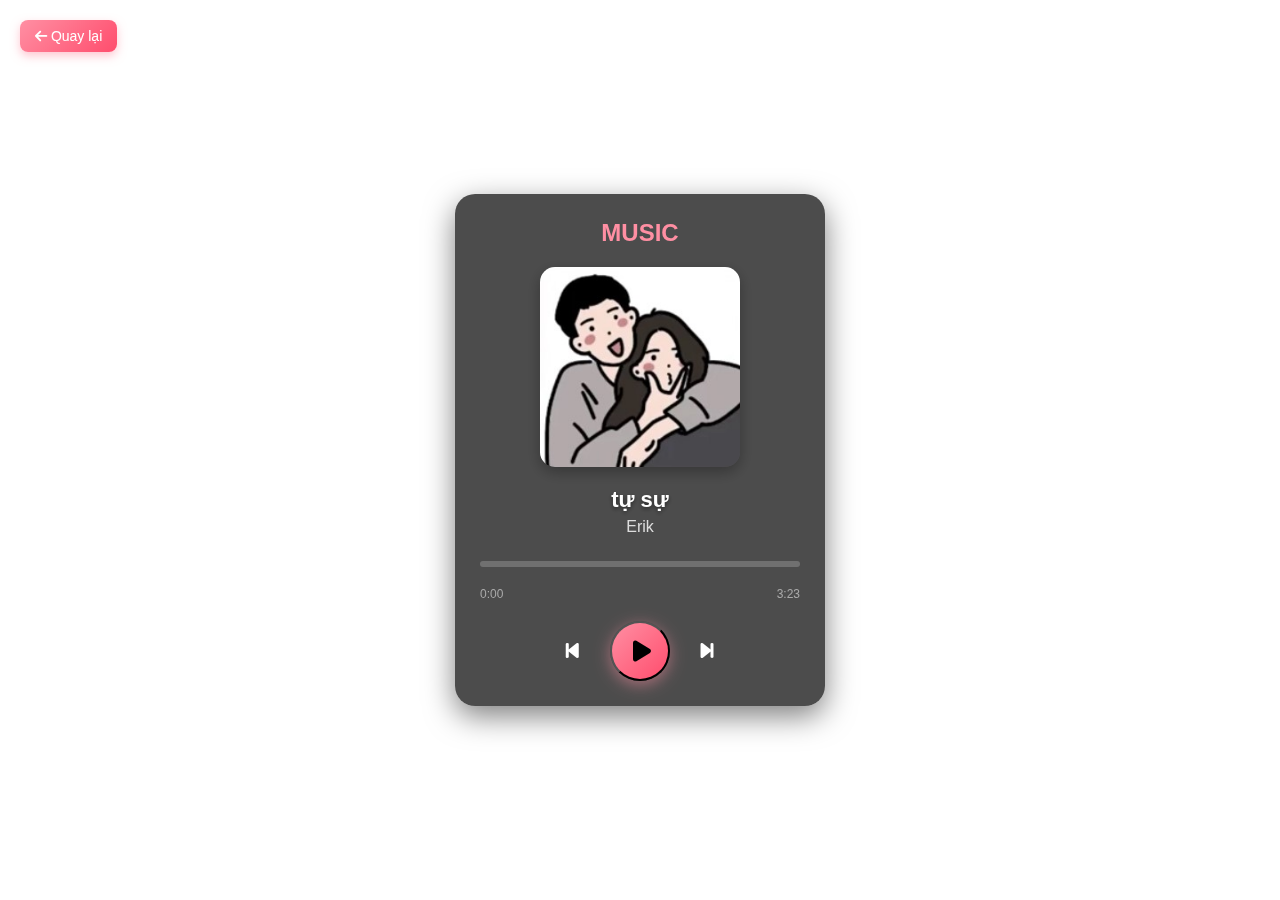
<file: song3.html>
<!DOCTYPE html>
<html lang="vi">
<head>
    <meta charset="UTF-8">
    <meta name="viewport" content="width=device-width, initial-scale=1.0">
    <title>Music Player - Dù cho tận thế</title>
    <style>
        body {
            font-family: 'Arial', sans-serif;
            background: url('https://i.imgur.com/XYZ123.jpg') no-repeat center center fixed; /* THAY LINK ẢNH CỦA BẠN */
            background-size: cover;
            display: flex;
            justify-content: center;
            align-items: center;
            height: 100vh;
            margin: 0;
            color: white;
        }
        
        .player {
            width: 320px;
            background: rgba(0, 0, 0, 0.7);
            backdrop-filter: blur(10px);
            border-radius: 20px;
            box-shadow: 0 10px 30px rgba(0,0,0,0.5);
            padding: 25px;
            text-align: center;
        }
        
        .header {
            font-weight: 900;
            font-size: 24px;
            margin-bottom: 20px;
            color: #FF8FA3;
        }
        
        .cover-art {
            width: 200px;
            height: 200px;
            margin: 0 auto 20px;
            border-radius: 15px;
            overflow: hidden;
            box-shadow: 0 5px 15px rgba(0,0,0,0.3);
        }
        
        .cover-art img {
            width: 100%;
            height: 100%;
            object-fit: cover;
        }
        
        .song-info {
            margin-bottom: 25px;
        }
        
        .song-title {
            font-size: 22px;
            font-weight: bold;
            margin-bottom: 5px;
            text-shadow: 0 2px 4px rgba(0,0,0,0.5);
        }
        
        .artist {
            font-size: 16px;
            color: #DDD;
        }
        
        .progress-container {
            width: 100%;
            height: 6px;
            background: rgba(255,255,255,0.2);
            border-radius: 3px;
            margin: 20px 0;
            cursor: pointer;
        }
        
        .progress {
            height: 100%;
            background: linear-gradient(to right, #FF8FA3, #FF4D6D);
            border-radius: 3px;
            width: 0%;
        }
        
        .time-info {
            display: flex;
            justify-content: space-between;
            font-size: 12px;
            color: #AAA;
            margin-bottom: 20px;
        }
        
        .controls {
            display: flex;
            justify-content: center;
            align-items: center;
            gap: 25px;
        }
        
        .control-btn {
            background: none;
            border: none;
            cursor: pointer;
            color: white;
            font-size: 20px;
            transition: all 0.2s;
        }
        
        .control-btn:hover {
            color: #FF8FA3;
            transform: scale(1.1);
        }
        
        .play-btn {
            width: 60px;
            height: 60px;
            background: linear-gradient(135deg, #FF8FA3, #FF4D6D);
            border-radius: 50%;
            display: flex;
            justify-content: center;
            align-items: center;
            box-shadow: 0 4px 15px rgba(255, 143, 163, 0.5);
            transition: all 0.2s;
        }
        
        .play-btn:hover {
            transform: scale(1.05);
            box-shadow: 0 6px 20px rgba(255, 143, 163, 0.7);
        }
        
        .play-btn i {
            font-size: 24px;
            margin-left: 3px;
        }
    </style>
    <link rel="stylesheet" href="https://cdnjs.cloudflare.com/ajax/libs/font-awesome/6.0.0-beta3/css/all.min.css">
</head>
<body>
    <!-- Nút quay lại -->
    <button id="backBtn"
            style="position: fixed; 
                   top: 20px; 
                   left: 20px; 
                   padding: 8px 15px; 
                   border: none; 
                   border-radius: 8px; 
                   background: linear-gradient(135deg, #FF8FA3, #FF4D6D); 
                   color: white; 
                   font-size: 14px; 
                   cursor: pointer;
                   box-shadow: 0 4px 10px rgba(255, 143, 163, 0.5);
                   transition: all 0.2s;
                   z-index: 1000;">
        <i class="fas fa-arrow-left"></i> Quay lại
    </button>

    <div class="player">
        <div class="header">MUSIC</div>
        
        <div class="cover-art">
            <img src="phepmau.jpg" alt="Đôi anime" id="coverImage"> <!-- THAY LINK ẢNH CỦA BẠN -->
        </div>
        
        <div class="song-info">
            <div class="song-title">tự sự</div>
            <div class="artist">Erik</div>
        </div>
        
        <div class="progress-container" id="progressContainer">
            <div class="progress" id="progress"></div>
        </div>
        
        <div class="time-info">
            <span id="currentTime">0:00</span>
            <span id="duration">3:15</span>
        </div>
        
        <div class="controls">
            <button class="control-btn" id="prevBtn"><i class="fas fa-step-backward"></i></button>
            <button class="play-btn" id="playBtn">
                <i class="fas fa-play" id="playIcon"></i>
            </button>
            <button class="control-btn" id="nextBtn"><i class="fas fa-step-forward"></i></button>
        </div>
    </div>
    <audio id="audioPlayer" src="PhepMauRemix-Cheng-8576601.mp3"></audio> <!-- THAY LINK NHẠC CỦA BẠN -->

   <script>
    // DOM Elements
    const audioPlayer = document.getElementById('audioPlayer');
    const playBtn = document.getElementById('playBtn');
    const playIcon = document.getElementById('playIcon');
    const prevBtn = document.getElementById('prevBtn');
    const nextBtn = document.getElementById('nextBtn');
    const progress = document.getElementById('progress');
    const progressContainer = document.getElementById('progressContainer');
    const currentTimeEl = document.getElementById('currentTime');
    const durationEl = document.getElementById('duration');
    const coverImage = document.getElementById('coverImage');

    // Play/Pause
    function togglePlay() {
        if (audioPlayer.paused) {
            audioPlayer.play();
            playIcon.classList.replace('fa-play', 'fa-pause');
            playBtn.style.transform = 'scale(1.05)';
        } else {
            audioPlayer.pause();
            playIcon.classList.replace('fa-pause', 'fa-play');
            playBtn.style.transform = 'scale(1)';
        }
    }

    playBtn.addEventListener('click', togglePlay);

    // Update Progress Bar
    function updateProgress(e) {
        const { duration, currentTime } = e.srcElement;
        const progressPercent = (currentTime / duration) * 100;
        progress.style.width = `${progressPercent}%`;
        
        // Update time display
        currentTimeEl.textContent = formatTime(currentTime);
    }

    // Set Progress when clicked on progress bar
    function setProgress(e) {
        const width = this.clientWidth;
        const clickX = e.offsetX;
        const duration = audioPlayer.duration;
        audioPlayer.currentTime = (clickX / width) * duration;
    }

    // Format time (seconds to MM:SS)
    function formatTime(seconds) {
        const mins = Math.floor(seconds / 60);
        const secs = Math.floor(seconds % 60);
        return `${mins}:${secs < 10 ? '0' : ''}${secs}`;
    }

    // Update time info
    function updateTimeInfo() {
        durationEl.textContent = formatTime(audioPlayer.duration);
    }

    // Event Listeners
    audioPlayer.addEventListener('timeupdate', updateProgress);
    audioPlayer.addEventListener('ended', () => {
        playIcon.classList.replace('fa-pause', 'fa-play');
        progress.style.width = '0%';
        currentTimeEl.textContent = '0:00';
    });
    audioPlayer.addEventListener('loadedmetadata', updateTimeInfo);
    progressContainer.addEventListener('click', setProgress);

    // Next/Prev buttons chuyển sang file khác
    nextBtn.addEventListener('click', () => {
        window.location.href = "kyniem.html"; // Đường dẫn file bài tiếp theo
    });

    prevBtn.addEventListener('click', () => {
        window.location.href = "song2.html"; // Đường dẫn file bài trước đó
    });

    // Load cover art animation
    coverImage.style.opacity = '0';
    setTimeout(() => {
        coverImage.style.transition = 'opacity 0.5s ease';
        coverImage.style.opacity = '1';
    }, 100);
    document.getElementById("backBtn").addEventListener("click", () => {
    window.location.href = "page3.html";
});

</script>

</body>
</html>
</file>
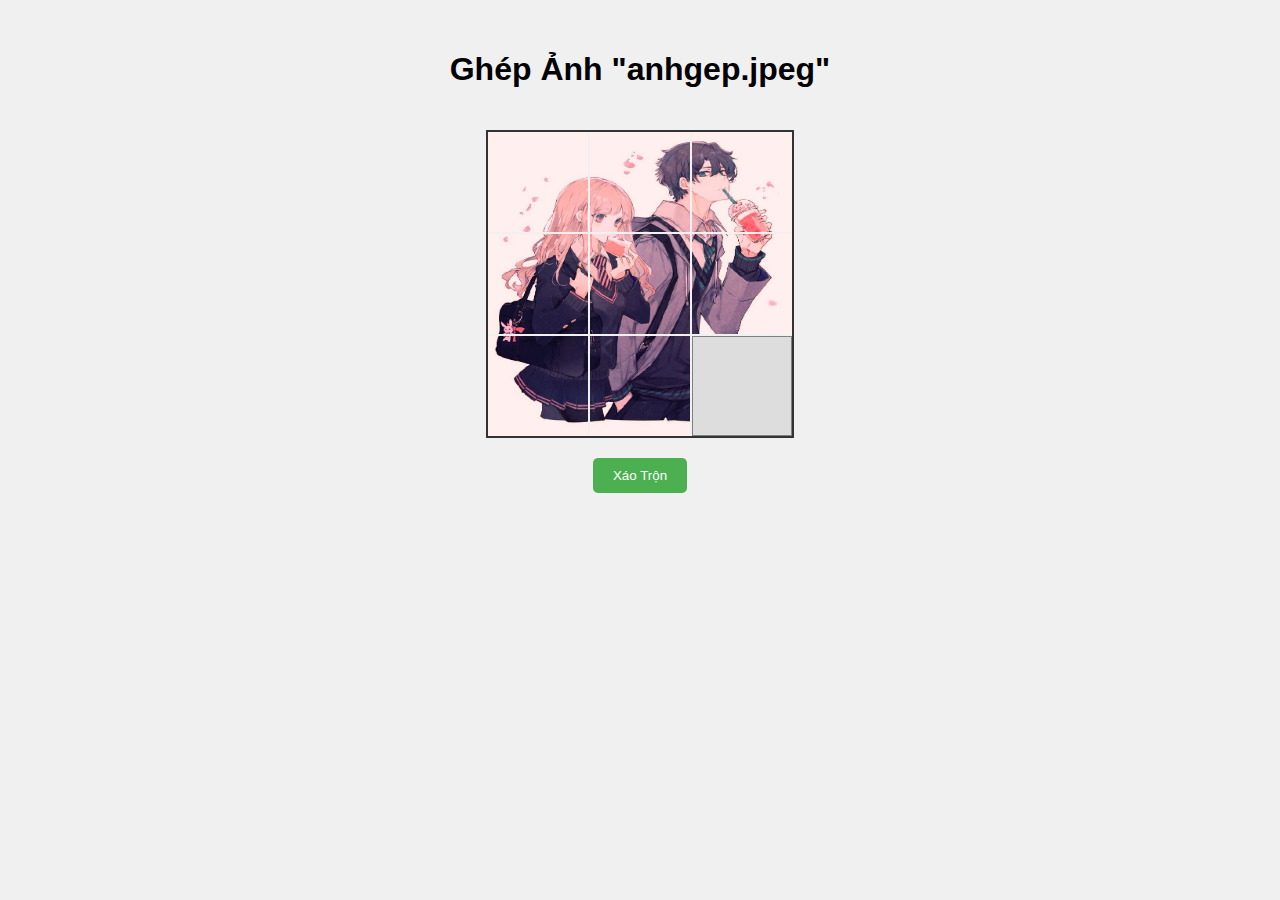
<file: tinnhan.html>
<!DOCTYPE html>
<html lang="vi">
<head>
    <meta charset="UTF-8">
    <meta name="viewport" content="width=device-width, initial-scale=1.0">
    <title>Sliding Puzzle - anhgep.jpeg</title>
    <style>
        body {
            font-family: Arial, sans-serif;
            display: flex;
            flex-direction: column;
            align-items: center;
            background-color: #f0f0f0;
            margin-top: 30px;
        }
        .puzzle-container {
            display: grid;
            grid-template-columns: repeat(3, 100px);
            grid-gap: 2px;
            margin: 20px;
            border: 2px solid #333;
        }
        .tile {
            width: 100px;
            height: 100px;
            background-size: 300px 300px;
            cursor: pointer;
            transition: transform 0.2s;
            display: flex;
            justify-content: center;
            align-items: center;
            font-size: 24px;
            font-weight: bold;
            color: #333;
        }
        .tile:hover {
            transform: scale(1.03);
        }
        .empty {
            background: #ddd url('data:image/svg+xml;utf8,<svg xmlns="http://www.w3.org/2000/svg" width="100" height="100" viewBox="0 0 100 100"><rect width="100" height="100" fill="none" stroke="gray" stroke-width="2"/></svg>') center/cover;
            cursor: not-allowed;
        }
        button {
            padding: 10px 20px;
            background-color: #4CAF50;
            color: white;
            border: none;
            border-radius: 5px;
            cursor: pointer;
            margin-bottom: 20px;
        }
        .win-message {
            margin-top: 20px;
            font-size: 24px;
            color: #4CAF50;
            font-weight: bold;
        }
    </style>
</head>
<body>
    <h1>Ghép Ảnh "anhgep.jpeg"</h1>
    <div class="puzzle-container" id="puzzle"></div>
    <button id="shuffle-btn">Xáo Trộn</button>
    <div class="win-message" id="win-message" style="display: none;">Bạn đã ghép thành công! �</div>

    <script>
        const puzzleContainer = document.getElementById('puzzle');
        const shuffleBtn = document.getElementById('shuffle-btn');
        const winMessage = document.getElementById('win-message');
        let tiles = [];
        let emptyPos = { row: 2, col: 2 };

        // Đặt tên ảnh của bạn (cùng thư mục với file HTML)
        const imageName = "anhgep.png"; 

        // Khởi tạo game
        function initPuzzle() {
            puzzleContainer.innerHTML = '';
            tiles = [];
            
            for (let row = 0; row < 3; row++) {
                for (let col = 0; col < 3; col++) {
                    const value = row * 3 + col;
                    if (value === 8) break; // Ô trống (ô cuối)
                    
                    const tile = document.createElement('div');
                    tile.className = 'tile';
                    tile.dataset.row = row;
                    tile.dataset.col = col;
                    tile.dataset.value = value;
                    
                    // Đặt vị trí background cho từng mảnh ảnh
                    tile.style.backgroundImage = `url(${imageName})`;
                    tile.style.backgroundPosition = `-${col * 100}px -${row * 100}px`;
                    
                    tile.addEventListener('click', () => moveTile(row, col));
                    puzzleContainer.appendChild(tile);
                    tiles.push({ row, col, element: tile, value });
                }
            }
            
            // Thêm ô trống
            const emptyTile = document.createElement('div');
            emptyTile.className = 'tile empty';
            emptyTile.dataset.row = emptyPos.row;
            emptyTile.dataset.col = emptyPos.col;
            puzzleContainer.appendChild(emptyTile);
        }

        // Di chuyển ô
        function moveTile(row, col) {
            if (isAdjacent(row, col, emptyPos.row, emptyPos.col)) {
                const tileIndex = tiles.findIndex(t => t.row === row && t.col === col);
                const tile = tiles[tileIndex];
                
                // Cập nhật vị trí của ô được di chuyển
                tile.element.dataset.row = emptyPos.row;
                tile.element.dataset.col = emptyPos.col;
                tile.row = emptyPos.row;
                tile.col = emptyPos.col;
                
                // Cập nhật vị trí ô trống
                emptyPos = { row, col };
                updateEmptyTilePosition();
                
                checkWin();
            }
        }

        // Cập nhật vị trí ô trống
        function updateEmptyTilePosition() {
            const emptyTile = document.querySelector('.empty');
            emptyTile.dataset.row = emptyPos.row;
            emptyTile.dataset.col = emptyPos.col;
        }

        // Kiểm tra ô liền kề
        function isAdjacent(row1, col1, row2, col2) {
            return (Math.abs(row1 - row2) === 1 && col1 === col2) || 
                   (Math.abs(col1 - col2) === 1 && row1 === row2);
        }

        // Xáo trộn các ô
        function shuffleTiles() {
            winMessage.style.display = 'none';
            let shuffleMoves = 150;
            
            const simulateMove = () => {
                const possibleMoves = [];
                const directions = [
                    { dr: -1, dc: 0 }, // Lên
                    { dr: 1, dc: 0 },  // Xuống
                    { dr: 0, dc: -1 }, // Trái
                    { dr: 0, dc: 1 }   // Phải
                ];
                
                directions.forEach(dir => {
                    const newRow = emptyPos.row + dir.dr;
                    const newCol = emptyPos.col + dir.dc;
                    
                    if (newRow >= 0 && newRow < 3 && newCol >= 0 && newCol < 3) {
                        possibleMoves.push({ row: newRow, col: newCol });
                    }
                });
                
                if (possibleMoves.length > 0) {
                    const randomMove = possibleMoves[Math.floor(Math.random() * possibleMoves.length)];
                    // Di chuyển ô thay vì gọi moveTile để tránh đệ quy setTimeout
                    const tileIndex = tiles.findIndex(t => t.row === randomMove.row && t.col === randomMove.col);
                    const tile = tiles[tileIndex];
                    
                    // Hoán đổi vị trí
                    tile.element.dataset.row = emptyPos.row;
                    tile.element.dataset.col = emptyPos.col;
                    tile.row = emptyPos.row;
                    tile.col = emptyPos.col;
                    
                    emptyPos = { row: randomMove.row, col: randomMove.col };
                    updateEmptyTilePosition();
                }
                
                if (--shuffleMoves > 0) {
                    setTimeout(simulateMove, 10);
                }
            };
            
            simulateMove();
        }

        // Kiểm tra chiến thắng
        function checkWin() {
            let isWin = true;
            
            for (let tile of tiles) {
                const correctRow = Math.floor(tile.value / 3);
                const correctCol = tile.value % 3;
                
                if (tile.row !== correctRow || tile.col !== correctCol) {
                    isWin = false;
                    break;
                }
            }
            
            if (isWin) {
                winMessage.style.display = 'block';
            }
        }

        // Khởi động game
        initPuzzle();
        shuffleBtn.addEventListener('click', shuffleTiles);
    </script>
</body>
</html>
</file>
